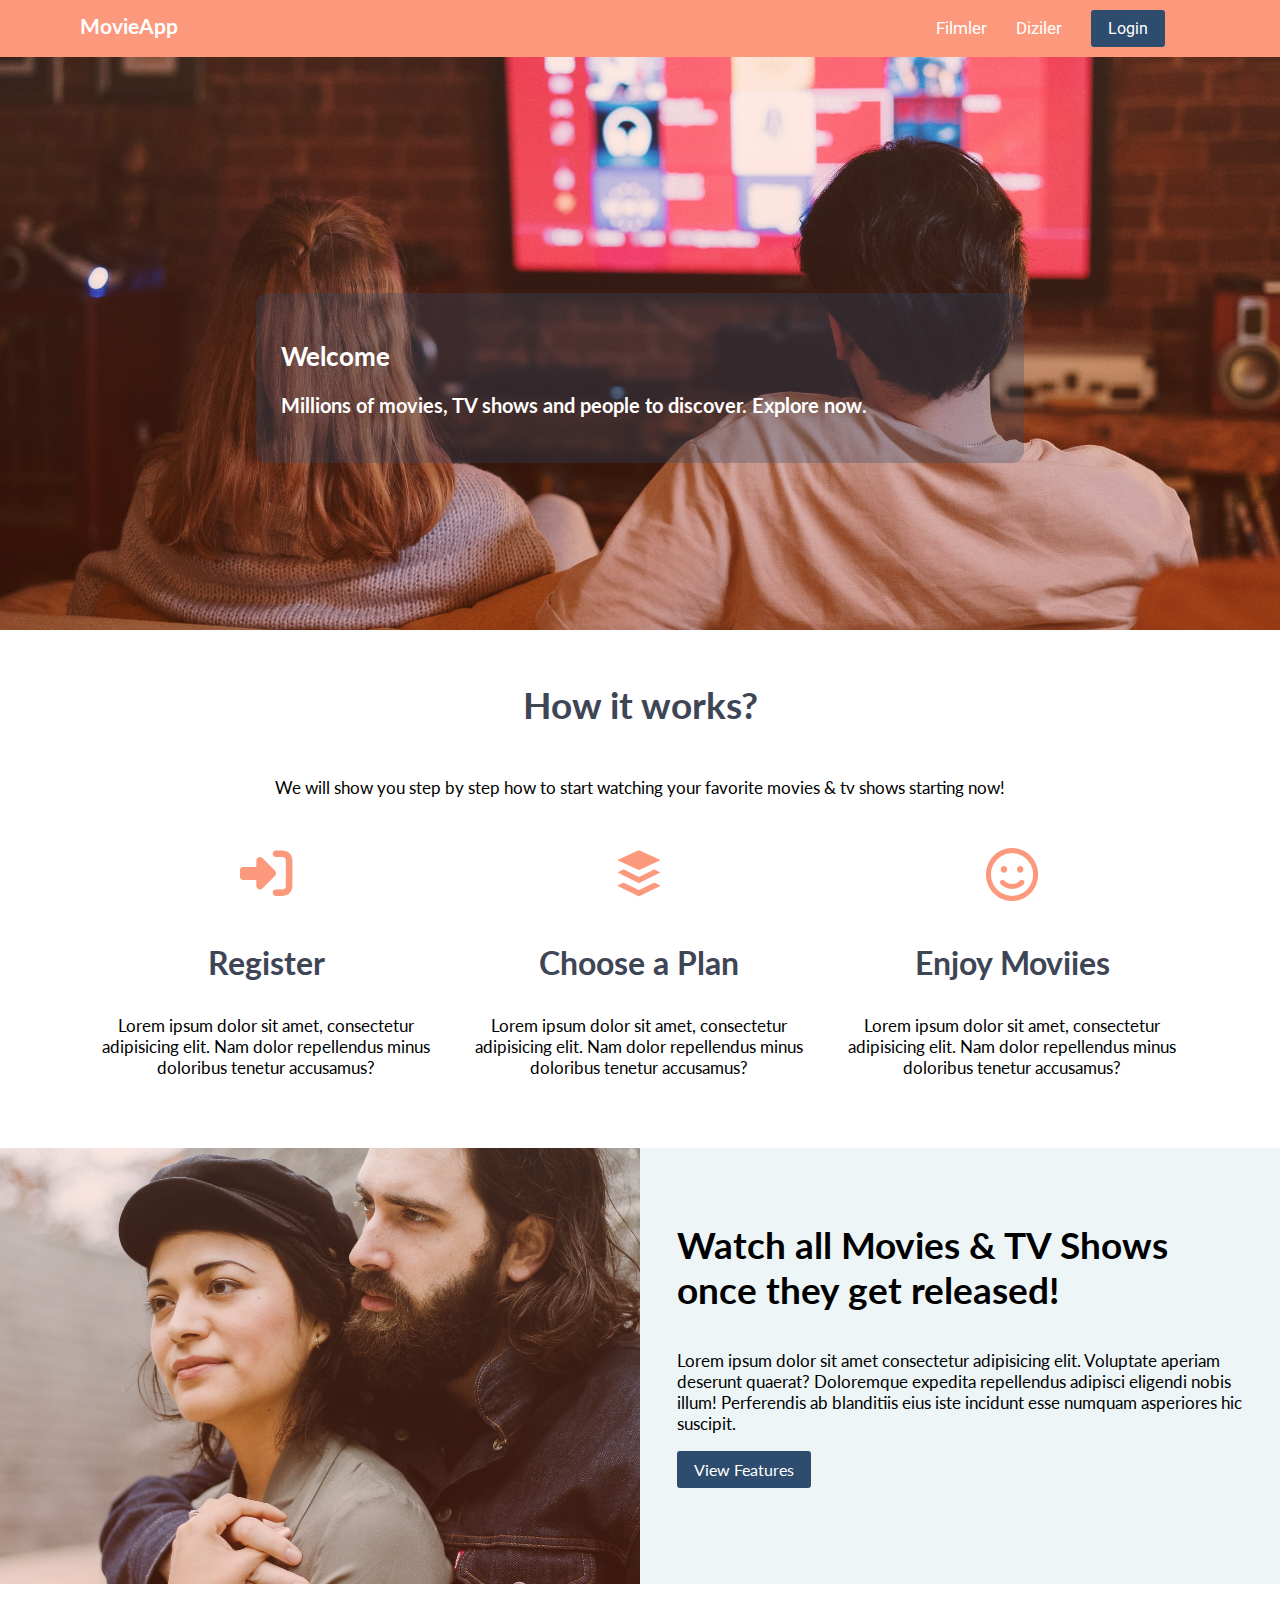
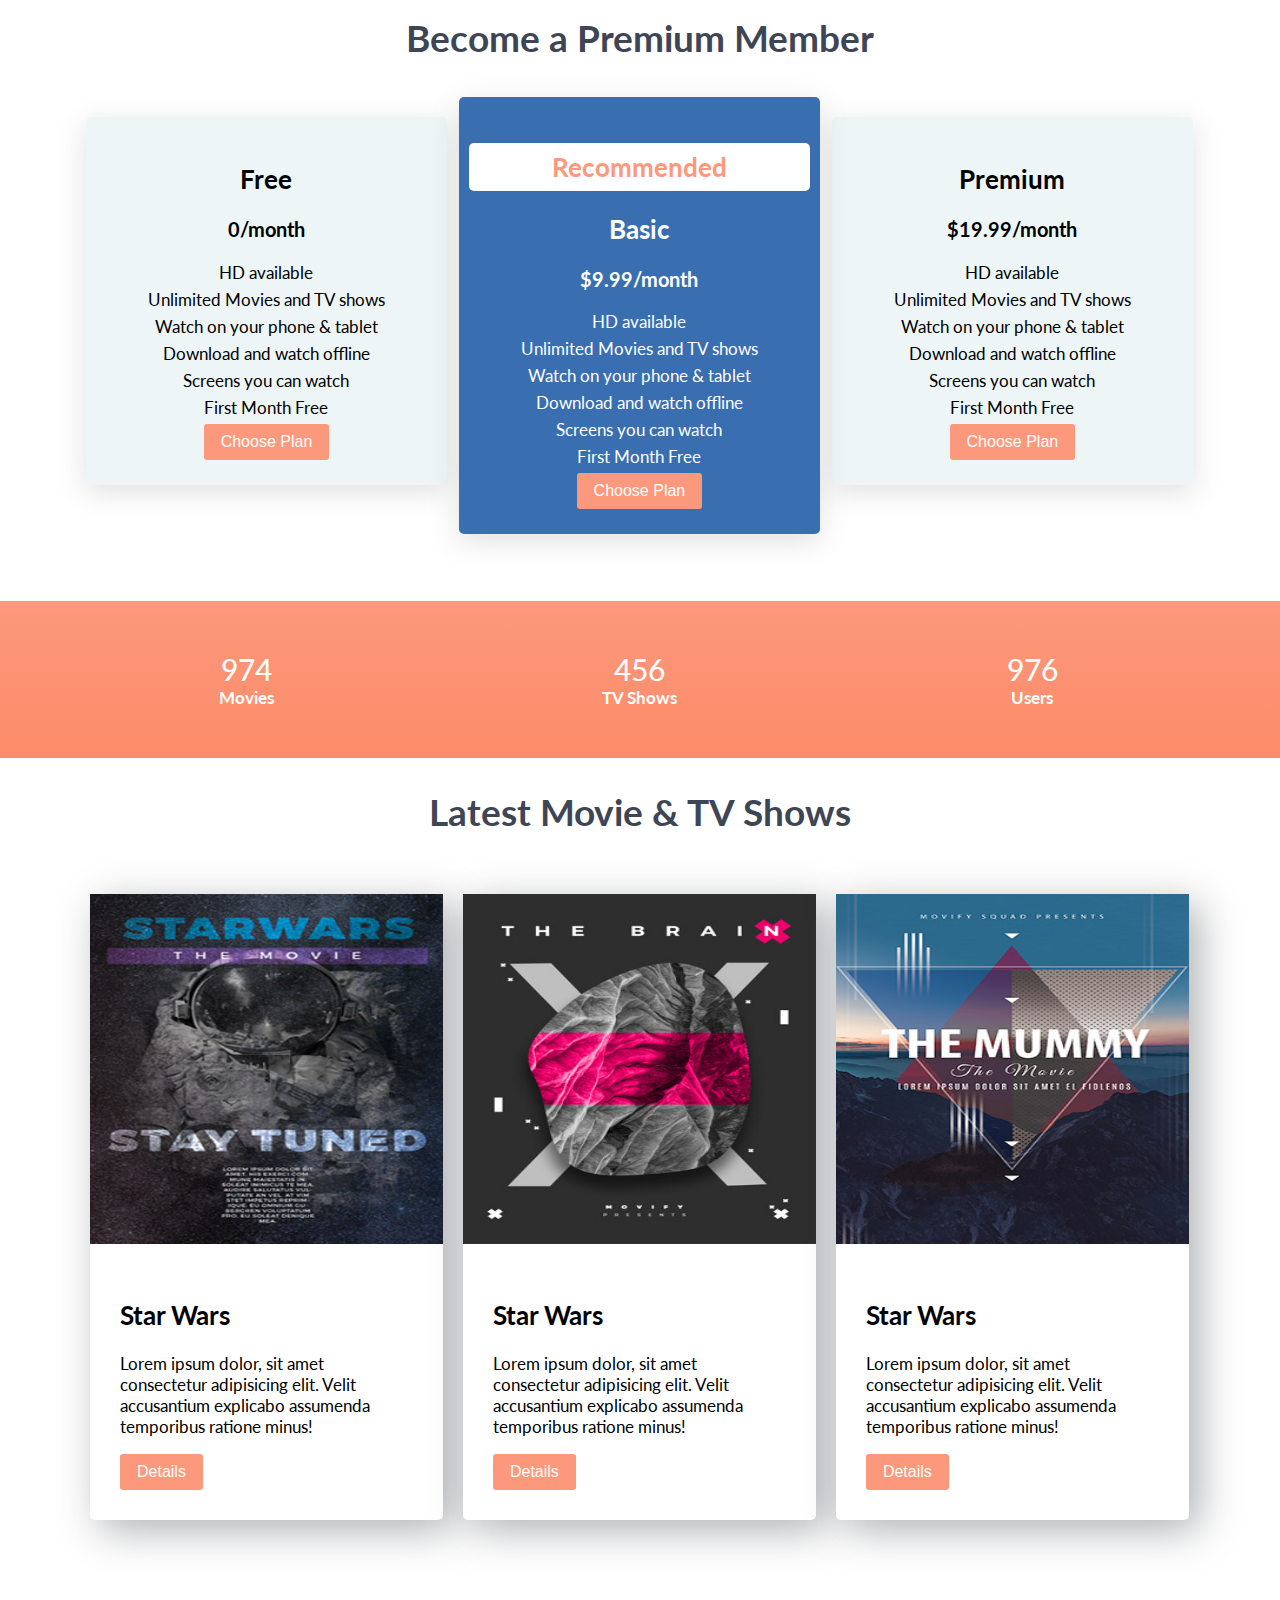
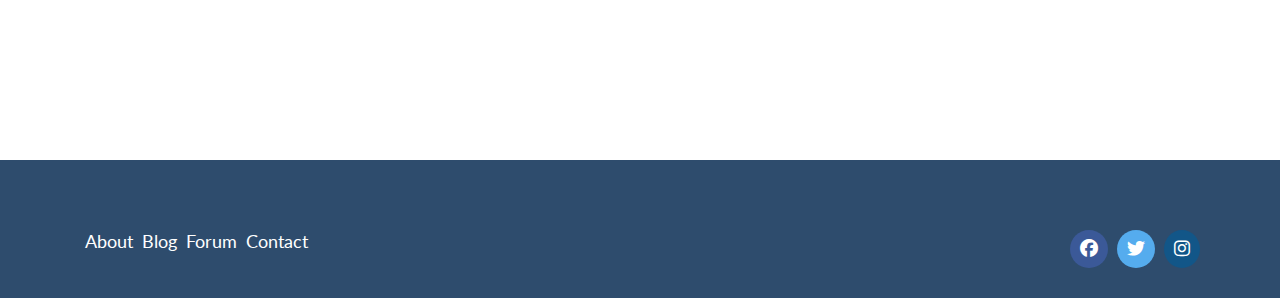
<file: index.html>
<!DOCTYPE html>
<html lang="en">

<head>
    <meta charset="UTF-8">
    <meta http-equiv="X-UA-Compatible" content="IE=edge">
    <meta name="viewport" content="width=device-width, initial-scale=1.0">
    <link rel="preconnect" href="https://fonts.googleapis.com">
    <link rel="preconnect" href="https://fonts.gstatic.com" crossorigin>
    <link href="https://fonts.googleapis.com/css2?family=Lato:wght@400;700&family=Roboto:wght@400;700&display=swap"
        rel="stylesheet">
    <link rel="stylesheet" href="tasarim.css">
    <title>Document</title>
</head>

<body id="body">

    <header class="main-header">
        <div id="main-nav" class="container">
            <a href="#" class="main-header__logo">MovieApp</a>
            <nav class="main-nav">
                <ul class="main-nav__items">
                    <li class="main-nav__item">
                        <a href="#">Filmler</a>
                    </li>
                    <li class="main-nav__item">
                        <a href="#">Diziler</a>
                    </li>
                    <li class="main-nav__item main-nav__item--login">
                        <a class="btn btn-secondary" href="register.html">Login</a>
                    </li>
                    <li class="main-nav__item bars">
                        <a href="#" onclick="displayMenu()">
                            <i class="fa fa-bars"></i>
                        </a>
                    </li>
                </ul>
            </nav>
        </div>
    </header>

    <main>
        <section id="showcase">
            <div class="content">
                <h2>Welcome</h2>
                <h3>Millions of movies, TV shows and people to discover. Explore now.
                </h3>
            </div>
        </section>
        <section id="how-it-works">
            <div class="container">
                <div class="row">
                    <h2 class="section-title">How it works?</h2>
                    <p>We will show you step by step how to start watching your favorite movies & tv shows starting now!
                    </p>
                </div>

                <div class="row">
                    <div class="icon-box col-3">
                        <i class="fas fa-sign-in-alt fa-3x"></i>
                        <h3>Register</h3>
                        <p>Lorem ipsum dolor sit amet, consectetur adipisicing elit. Nam dolor repellendus minus
                            doloribus
                            tenetur accusamus?</p>
                    </div>
                    <div class="icon-box col-3">
                        <i class="fab fa-buffer fa-3x"></i>
                        <h3>Choose a Plan</h3>
                        <p>Lorem ipsum dolor sit amet, consectetur adipisicing elit. Nam dolor repellendus minus
                            doloribus
                            tenetur accusamus?</p>
                    </div>
                    <div class="icon-box col-3">
                        <i class="far fa-smile fa-3x"></i>
                        <h3>Enjoy Moviies</h3>
                        <p>Lorem ipsum dolor sit amet, consectetur adipisicing elit. Nam dolor repellendus minus
                            doloribus
                            tenetur accusamus?</p>
                    </div>
                </div>
            </div>
        </section>
        <section id="features">
            <div class="row">
                <div class="col-2 features__left"></div>
                <div class="col-2 features__right">
                    <h3>Watch all Movies & TV Shows once they get released!</h3>
                    <p>Lorem ipsum dolor sit amet consectetur adipisicing elit. Voluptate aperiam deserunt quaerat?
                        Doloremque expedita repellendus adipisci eligendi nobis illum! Perferendis ab blanditiis eius
                        iste incidunt esse numquam asperiores hic suscipit.</p>
                    <a class="btn btn-secondary" href="#">View Features</a>
                </div>
            </div>
        </section>
        <section id="plans">
            <h2 class="section-title">Become a Premium Member</h2>
            <div class="container">
                <div class="row">
                    <div class="col-3 plan">
                        <div class="inner-plan">
                            <h2>Free</h2>
                            <h3>0/month</h3>
                            <ul class="plan__features">
                                <li>HD available</li>
                                <li>Unlimited Movies and TV shows</li>
                                <li>Watch on your phone & tablet</li>
                                <li>Download and watch offline</li>
                                <li>Screens you can watch</li>
                                <li>First Month Free</li>
                            </ul>
                            <div>
                                <button class="btn btn-primary">Choose Plan</button>
                            </div>
                        </div>
                    </div>
                    <div class="col-3 plan plan--featured">
                        <div class="inner-plan recommended_plan">
                            <h2 class="plan__badge">Recommended</h2>
                            <h2>Basic</h2>
                            <h3>$9.99/month</h3>
                            <ul class="plan__features">
                                <li>HD available</li>
                                <li>Unlimited Movies and TV shows</li>
                                <li>Watch on your phone & tablet</li>
                                <li>Download and watch offline</li>
                                <li>Screens you can watch</li>
                                <li>First Month Free</li>
                            </ul>
                            <div>
                                <button class="btn btn-primary">Choose Plan</button>
                            </div>
                        </div>
                    </div>
                    <div class="col-3 plan">
                        <div class="inner-plan">
                            <h2>Premium</h2>
                            <h3>$19.99/month</h3>
                            <ul class="plan__features">
                                <li>HD available</li>
                                <li>Unlimited Movies and TV shows</li>
                                <li>Watch on your phone & tablet</li>
                                <li>Download and watch offline</li>
                                <li>Screens you can watch</li>
                                <li>First Month Free</li>
                            </ul>
                            <div>
                                <button class="btn btn-primary">Choose Plan</button>
                            </div>
                        </div>
                    </div>
                </div>
            </div>
        </section>
        <section class="counters">
            <div class="row counter">
                <div class="col-3">
                    <span class="counter__item">974</span>
                    <h4>Movies</h4>
                </div>
                <div class="col-3">
                    <span class="counter__item">456</span>
                    <h4>TV Shows</h4>
                </div>
                <div class="col-3">
                    <span class="counter__item">976</span>
                    <h4>Users</h4>
                </div>
            </div>
        </section>
        <section class="movie">
            <h2 class="section-title">Latest Movie & TV Shows</h2>
            <div class="container">
                <div class="row">
                    <div class="col-3 card-container">
                        <div class="card">
                            <img class="card-image img-fluid" src="poster-1.jpeg" alt="">
                            <div class="card-body">
                                <h2>Star Wars</h2>
                                <p>Lorem ipsum dolor, sit amet consectetur adipisicing elit. Velit accusantium explicabo
                                    assumenda temporibus ratione minus!</p>
                                <button class="btn btn-primary">Details</button>
                            </div>
                        </div>
                    </div>
                    <div class="col-3 card-container">
                        <div class="card">
                            <img class="card-image img-fluid" src="poster-2.jpeg" alt="">
                            <div class="card-body">
                                <h2>Star Wars</h2>
                                <p>Lorem ipsum dolor, sit amet consectetur adipisicing elit. Velit accusantium explicabo
                                    assumenda temporibus ratione minus!</p>
                                <button class="btn btn-primary">Details</button>
                            </div>
                        </div>
                    </div>
                    <div class="col-3 card-container">
                        <div class="card">
                            <img class="card-image img-fluid" src="poster-3.jpeg" alt="">
                            <div class="card-body">
                                <h2>Star Wars</h2>
                                <p>Lorem ipsum dolor, sit amet consectetur adipisicing elit. Velit accusantium explicabo
                                    assumenda temporibus ratione minus!</p>
                                <button class="btn btn-primary">Details</button>
                            </div>
                        </div>
                    </div>
                </div>
            </div>
        </section>
    </main>
    <footer>
        <div class="container">
            <div class="row">
                <div class="col-2" >
                    <ul id="footer-links">
                        <li>
                            <a href="#">About</a>
                        </li>
                        <li>
                            <a href="#">Blog</a>
                        </li>
                        <li>
                            <a href="#">Forum</a>
                        </li>
                        <li>
                            <a href="#">Contact</a>
                        </li>
                    </ul>
                </div>
                <div class="col-2">
                    <ul id="social-links">
                        <li><a href="#"class="fa-brands fa-facebook fab"></a></li>
                        <li><a href="#" class="fa-brands fa-twitter fab"></a></li>
                        <li><a href="#" class="fa-brands fa-instagram fab"></a></li>
                    </ul>
                </div>
            </div>
        </div>
    </footer>
    <a href="#body" id="backtotop"></a>
    <script>
        function displayMenu(){
            var link = document.getElementById("main-nav");
            link.classList.toggle("responsive");
        }
    </script>

</body>

</html>
</file>
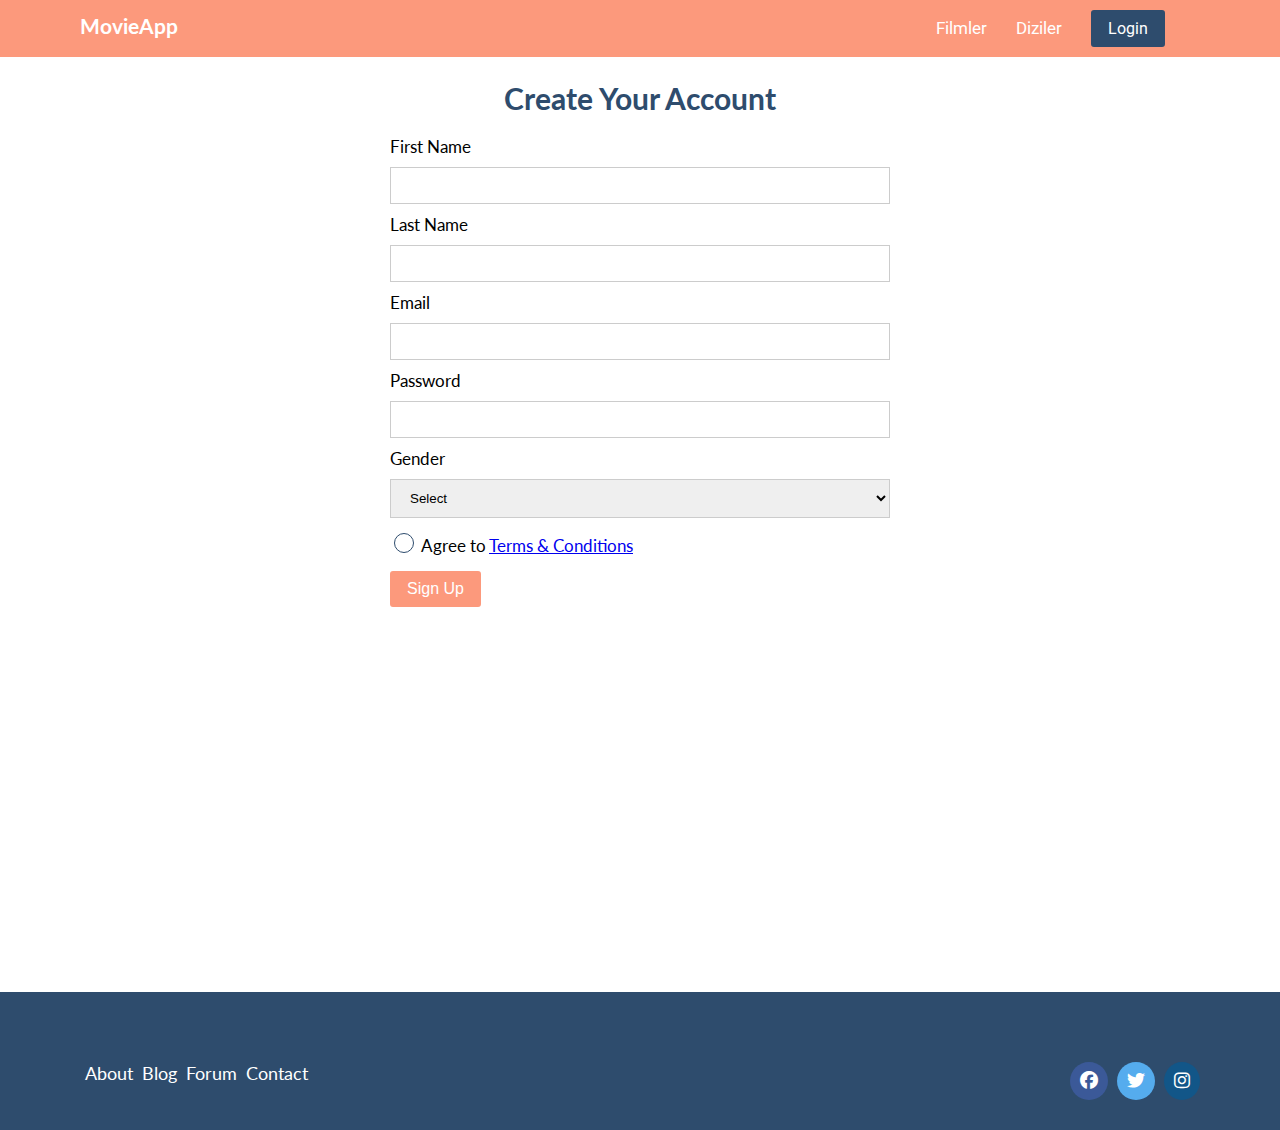
<file: register.html>
<!DOCTYPE html>
<html lang="en">

<head>
    <meta charset="UTF-8">
    <meta http-equiv="X-UA-Compatible" content="IE=edge">
    <meta name="viewport" content="width=device-width, initial-scale=1.0">
    <link rel="preconnect" href="https://fonts.googleapis.com">
    <link rel="preconnect" href="https://fonts.gstatic.com" crossorigin>
    <link href="https://fonts.googleapis.com/css2?family=Lato:wght@400;700&family=Roboto:wght@400;700&display=swap"
        rel="stylesheet">
    <link rel="stylesheet" href="tasarim.css">
    <link rel="stylesheet" href="form.css">
    <title>Document</title>
</head>

<body id="body">

    <header class="main-header">
        <div id="main-nav" class="container">
            <a href="#" class="main-header__logo">MovieApp</a>
            <nav class="main-nav">
                <ul class="main-nav__items">
                    <li class="main-nav__item">
                        <a href="#">Filmler</a>
                    </li>
                    <li class="main-nav__item">
                        <a href="#">Diziler</a>
                    </li>
                    <li class="main-nav__item main-nav__item--login">
                        <a class="btn btn-secondary" href="#">Login</a>
                    </li>
                    <li class="main-nav__item bars">
                        <a href="#" onclick="displayMenu()">
                            <i class="fa fa-bars"></i>
                        </a>
                    </li>
                </ul>
            </nav>
        </div>
    </header>

    <main class="signup-page">
        <div class="container">
            <h1 class="signup-title">Create Your Account</h1>
            <form action="" class="signup-form">
                <label for="firstname">First Name</label>
                <input type="text" id="firstname">

                <label for="lastname">Last Name</label>
                <input type="text" id="lastname">

                <label for="email">Email</label>
                <input type="email" id="email">

                <label for="password">Password</label>
                <input type="password" id="password">

                <label for="gender">Gender</label>
                <select id="gender">
                    <option value=" ">Select</option>
                    <option value="female">Female</option>
                    <option value="male">Male</option>
                </select>

                <input type="checkbox" id="agree-terms">
                <label for="agree-terms">Agree to
                    <a href="#">Terms &amp; Conditions</a>
                </label>
                <button type="submit" class="btn btn-primary">Sign Up</button>
            </form>
        </div>
    </main>

    <footer>
        <div class="container">
            <div class="row">
                <div class="col-2">
                    <ul id="footer-links">
                        <li>
                            <a href="#">About</a>
                        </li>
                        <li>
                            <a href="#">Blog</a>
                        </li>
                        <li>
                            <a href="#">Forum</a>
                        </li>
                        <li>
                            <a href="#">Contact</a>
                        </li>
                    </ul>
                </div>
                <div class="col-2">
                    <ul id="social-links">
                        <li><a href="#" class="fa-brands fa-facebook fab"></a></li>
                        <li><a href="#" class="fa-brands fa-twitter fab"></a></li>
                        <li><a href="#" class="fa-brands fa-instagram fab"></a></li>
                    </ul>
                </div>
            </div>
        </div>
    </footer>
    <a href="#body" id="backtotop"></a>
    
    <script>
        function displayMenu(){
            var link = document.getElementById("main-nav");
            link.classList.toggle("responsive");
        }
    </script>
</body>

</html>
</file>
<file: form.css>
@import url(base.css);
.signup-title{
    text-align: center;
    font-size: 30px;
    color: #2e4c6d;
}
.signup-form{
    width: 100%;
}
@media(min-width:768px){
    .signup-form{
        width: 500px;
        margin: auto;
    }
}

.signup-form label,
.signup-form input:not([type="checkbox"]),
.signup-form select{
    display: block;
    width: 100%;
    margin-top: 10px;
}
.signup-form input[type="checkbox"],
.signup-form input[type="checkbox"] + label{
    display: inline-block;
    width: auto;
    margin-top: 15px;
}
.signup-form button[type="submit"]{
    display: block;
    margin-top: 15px;
}
.signup-form input:not([type="checkbox"]),
.signup-form select{
    border: 1px solid #ccc;
    padding: 10px 15px;
}
.signup-form input:not([type="checkbox"]):focus,
.signup-form select:focus{
    outline: none;
    background-color: yellow;
    border: 1px solid greenyellow;
}
.signup-form input[type="checkbox"]{
    appearance: none;
    width: 20px;
    height: 20px;
    border: 1px solid #2e4c6d;
    vertical-align: bottom;
    border-radius: 50%;
}
.signup-form input[type="checkbox"]:hover{
    background-color: grey;
}
.signup-form input[type="checkbox"]:checked{
    background-color: #fc99fc;
}
.signup-page{
    padding-top: 60px;
}
</file>
<file: tasarim.css>
@import url(https://cdnjs.cloudflare.com/ajax/libs/font-awesome/6.2.0/css/all.min.css);
@import url(button.css);
@import url(base.css);
html {
    scroll-behavior: smooth;
}



main {
    min-height: calc(100vh - 138px);
}

#showcase {
    background: linear-gradient(to bottom, rgba(252, 153, 124, 0.2), rgba(250, 81, 30, 0.2)), url('bg.jpeg');
    background-position: center;
    background-size: cover;
    height: 40vh;
    width: 100%;
    padding: 10px;
    position: relative;
}
@media(min-width:576px){
    #showcase{
        height: 50vh;
    }

}
@media(min-width:768px){
    #showcase{
        height: 60vh;
    }

}
@media(min-width:992px){
    #showcase{
        height: 70vh;
    }
  
}
#showcase .content {
    color: #fff;
    background: rgba(46, 76, 109, 0.3);
    padding: 2rem;
    width: 60%;
    border-radius: 1rem;
    position: absolute;
    top: 60%;
    left: 50%;
    transform: translate(-50%, -50%);
}

#showcase h1 {
    position: absolute;
    top: 50%;
    margin: 0;
    color: #fff;
    left: 50%;
    transform: translate(-50%, -50%);
    font-size: 1.5em;
}

.main-header {
    background-color: #FC997C;
    padding: .8rem 1.6rem;
}

.main-nav {
    display: inline-block;
    width: calc(100% - 10rem);
    text-align: right;
    font-family: 'Roboto', sans-serif;
}

.main-nav__items {
    margin: 0;
    padding: 0;
    list-style: none;
}

.main-nav__item {
    display: inline-block;
    margin: 0 1rem;
}
.main-nav__item:last-child{
    display: none;
}

@media(max-width:600px){
    .main-nav__item{
        display: none;
    }
    .main-nav__item:last-child{
        display: inline-block;
    }
    .responsive .main-nav__item{
        display: block;
        text-align: left;
        margin: 1rem 0;
    }
    .responsive .main-nav__item:last-child{
        position: absolute;
        right: 40px;
        top: 6px;
    }
    .bars{
        font-size: 2rem;

    }
    
    .responsive .main-nav{
        display: block;
    }
}

.main-header {
    position: fixed;
    z-index: 1;
    width: 100%;
    top: 0;
}

.main-header__logo {
    color: #fff;
    text-decoration: none;
    font-weight: bold;
    font-size: 21px;
}

.main-nav__item a {
    text-decoration: none;
    color: #fff;
}

.main-nav__item a:hover,
.main-nav__item:hover::before {
    color: #2E4C6D;
}

.main-nav__item:active::before,
.main-nav__item a:active {
    color: #fff;
}


#how-it-works {
    padding: 1rem;
    text-align: center;
}


.icon-box h3 {
    color: #3e4555;
    font-size: 2.6rem;
}

.icon-box i {
    color: #FC997C;
}

.features__left {
    background: linear-gradient(to bottom, rgba(252, 153, 124, 0.2), rgba(250, 81, 30, 0.2)), url("features.jpeg");
    background-size: cover;
    background-position: top center;
}

.features__right {
    background-color: #edf5f7;
    padding: 3rem;
    vertical-align: top;
}
.features__left,
.features__right{
    height: 35rem;
}

.features__right h3 {
    font-size: 3rem;
}

.section-title {
    text-align: center;
    margin-bottom: 4rem;
    color: #3e4555;
    font-size: 3rem;
}

.plan {
    text-align: center;
    padding: .5rem;
}

.plan__badge {
    background: #fff;
    color: #FC997C;
    padding: 8px;
    border-radius: 5px;
}

.recommended_plan {
    color: #fff;
    background: #396EB0 !important;
}

.inner-plan {
    background: #edf5f7;
    padding: 25px 10px;
    border-radius: 5px;
    box-shadow: 0px 7px 29px 0px rgba(100, 100, 111, 0.2);
    transition: box-shadow .6s;
}

.inner-plan:hover {
    box-shadow: 0px 7px 29px 0px rgba(100, 100, 111, 0.9);
}

.plan__features {
    list-style: none;
    margin: 0;
    padding: 0;
}

@media(min-width:768px){
.plan--featured {
    position: relative;
    top: -20px;
}
}

.plan__features li {
    margin: 6px 0;
}
#backtotop {
    position: fixed;
    bottom: 10px;
    right: 10px;
}

#backtotop i {
    color: #2E4C6D;
    font-size: 45px;
    transition: color .6s;
}

#backtotop i:hover {
    color: #2E4C6D;
}
.counter{
    background: linear-gradient(to bottom,#fc997c 0%,#fc8b69 100%);
    text-align: center;
    padding: 50px;
}
.counter__item{
    font-size: 30px;
    font-weight: 500;
    color: #fff;
}
.counter h4{
    margin: 0;
    color: #fff;
}
.card{
    background-color: #fff;
    border-radius: 5px;
    cursor: pointer;
    box-shadow: 10px 10px 40px rgba(52,58,64,0.4);
    /* position: relative;
    top:0; */
    transition: all .3s;
}
.card:hover{
    /* top: -10px; */
    transform: scale(1.04);
}
.card-image{
    max-height: 350px;
}
.card-container{
    padding: 10px;
}
.card-body{
    padding: 30px;
}
footer{
    background-color: #2E4C6D;
    padding: 30px;
    margin-top: 30px;
    position: relative;
    bottom: -200px;
}
footer a{
    color: #fff;
    font-size: 18px;
    text-decoration: none;
}
footer ul {
    margin: 0;
    padding: 0;

}
footer ul li{
    list-style-type: none; 
    margin-left: 5px;
    display: inline-block;
}
#social-links{
    text-align: right;
}
.fab,.fas,.far{
    padding: 10px;
    border-radius: 50%;
}
.fab:hover,
.fas:hover,
.far:hover{
    opacity: 0.7;
}
.fa-facebook{
    background-color: #3b5998;
    color: #fff;
}
.fa-twitter{
    background-color: #55acee;
    color: #fff;
}
.fa-instagram{
    background-color: #125688;
    color: #fff;
}
</file>
